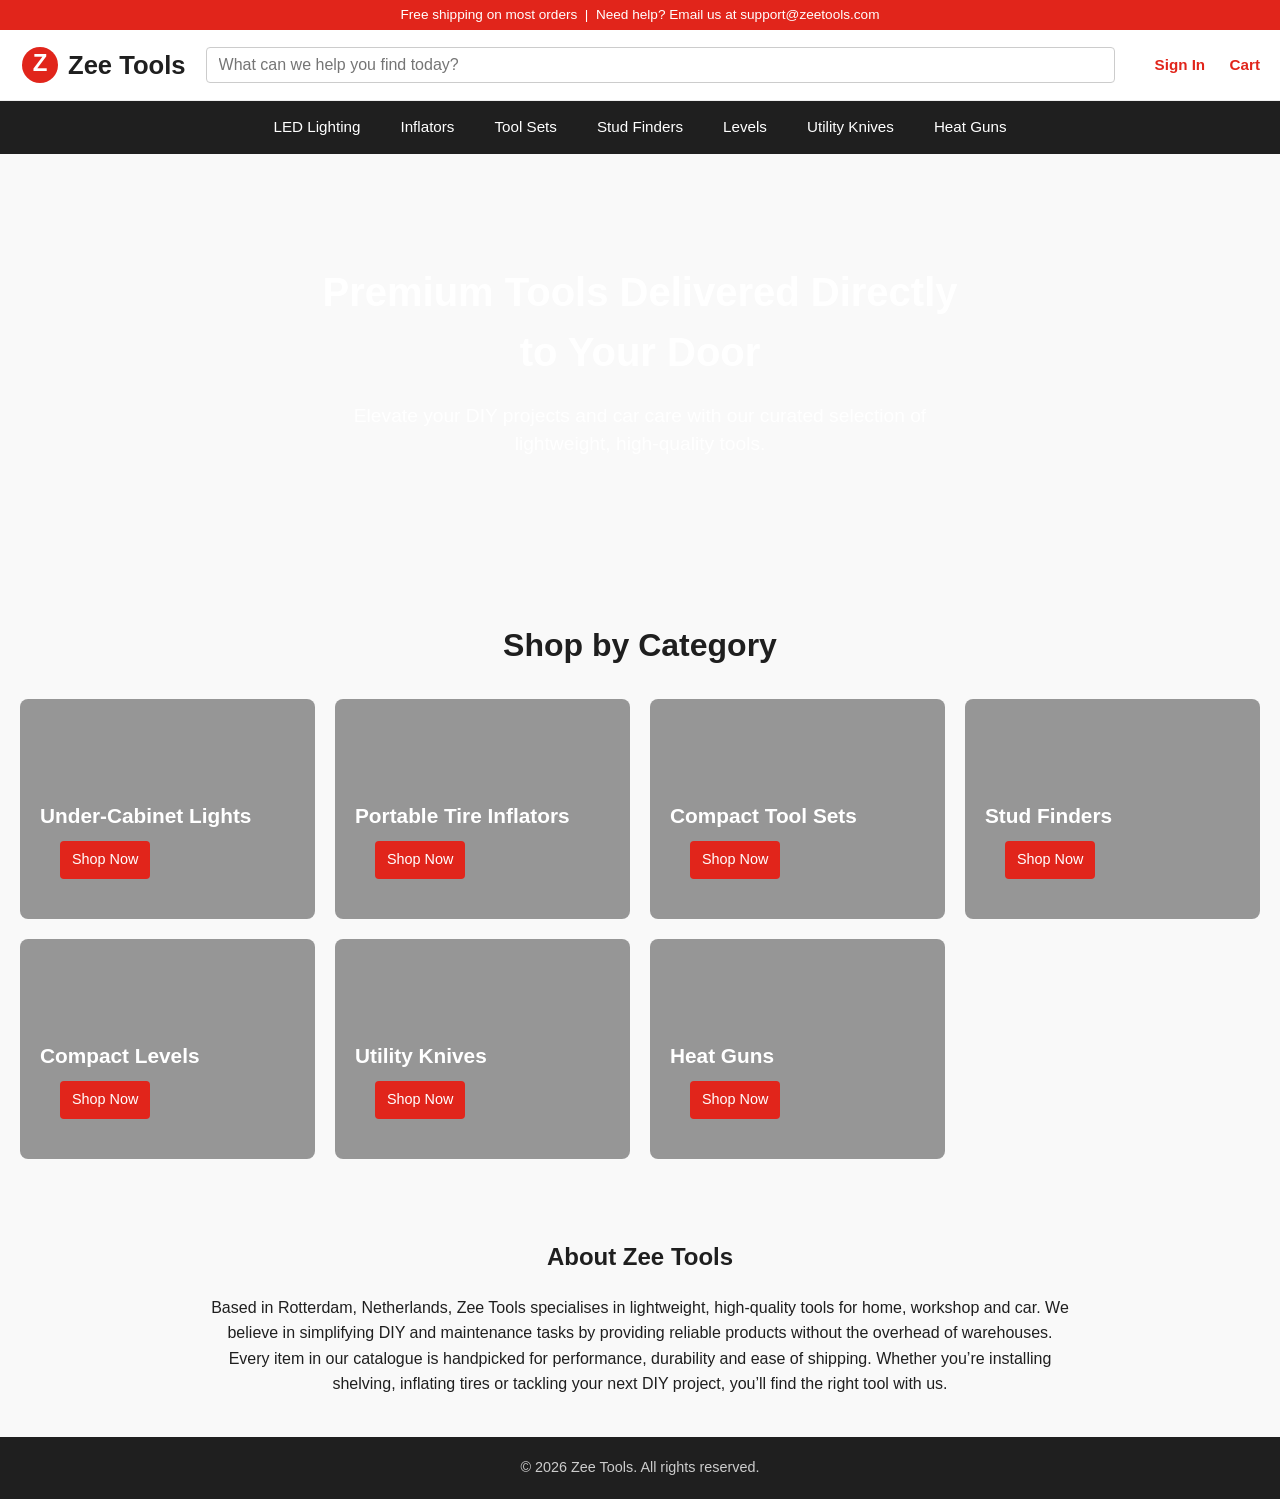
<file: index.html>
<!DOCTYPE html>
<html lang="en">
  <head>
    <meta charset="UTF-8" />
    <meta name="viewport" content="width=device-width, initial-scale=1.0" />
    <title>Zee Tools | Premium DIY & Car Care Tools</title>
    <link rel="stylesheet" href="style.css" />
  </head>
  <body>
    <!-- Top bar with announcement and contact info -->
    <div class="top-bar">
      Free shipping on most orders &nbsp;|&nbsp; Need help? Email us at support@zeetools.com
    </div>

    <!-- Header with logo, search bar and actions -->
    <header class="header">
      <a href="index.html" class="logo">
        <svg class="logo-icon" width="40" height="40" viewBox="0 0 40 40" xmlns="http://www.w3.org/2000/svg">
          <circle cx="20" cy="20" r="18" fill="#e1251b" />
          <text x="20" y="26" text-anchor="middle" fill="#fff" font-size="24" font-family="Arial" font-weight="bold">Z</text>
        </svg>
        <span>Zee Tools</span>
      </a>
      <input type="text" class="search-bar" placeholder="What can we help you find today?" />
      <div class="actions">
        <a href="#">Sign In</a>
        <a href="products.html">Cart</a>
      </div>
    </header>

    <!-- Navigation menu -->
    <nav class="nav">
      <a href="products.html#lights">LED Lighting</a>
      <a href="products.html#inflators">Inflators</a>
      <a href="products.html#toolsets">Tool Sets</a>
      <a href="products.html#studfinders">Stud Finders</a>
      <a href="products.html#levels">Levels</a>
      <a href="products.html#knives">Utility Knives</a>
      <a href="products.html#heatguns">Heat Guns</a>
    </nav>

    <!-- Hero slider -->
    <section class="hero-slider">
      <div class="slide" style="background-image: url('https://images.pexels.com/photos/11262210/pexels-photo-11262210.jpeg?auto=compress&cs=tinysrgb&dpr=2&h=650&w=1260');"></div>
      <div class="slide" style="background-image: url('https://images.pexels.com/photos/12996982/pexels-photo-12996982.jpeg?auto=compress&cs=tinysrgb&dpr=2&h=650&w=1260');"></div>
      <div class="slide" style="background-image: url('https://images.pexels.com/photos/162553/keys-workshop-mechanic-tools-162553.jpeg?auto=compress&cs=tinysrgb&dpr=2&h=650&w=1260');"></div>
      <div class="slide" style="background-image: url('https://images.pexels.com/photos/6025904/pexels-photo-6025904.jpeg?auto=compress&cs=tinysrgb&dpr=2&h=650&w=1260');"></div>
      <div class="hero-overlay">
        <h1>Premium Tools Delivered Directly to Your Door</h1>
        <p>Elevate your DIY projects and car care with our curated selection of lightweight, high‑quality tools.</p>
      </div>
    </section>

    <!-- Category showcase -->
    <section class="categories">
      <h2>Shop by Category</h2>
      <div class="category-grid">
        <div class="category-card" style="background-image: url('https://images.pexels.com/photos/11262210/pexels-photo-11262210.jpeg?auto=compress&cs=tinysrgb&dpr=2&h=650&w=940');">
          <div class="overlay">
            <h3>Under‑Cabinet Lights</h3>
            <a href="products.html#lights" class="button">Shop Now</a>
          </div>
        </div>
        <div class="category-card" style="background-image: url('https://images.pexels.com/photos/12996982/pexels-photo-12996982.jpeg?auto=compress&cs=tinysrgb&dpr=2&h=650&w=940');">
          <div class="overlay">
            <h3>Portable Tire Inflators</h3>
            <a href="products.html#inflators" class="button">Shop Now</a>
          </div>
        </div>
        <div class="category-card" style="background-image: url('https://images.pexels.com/photos/162553/keys-workshop-mechanic-tools-162553.jpeg?auto=compress&cs=tinysrgb&dpr=2&h=650&w=940');">
          <div class="overlay">
            <h3>Compact Tool Sets</h3>
            <a href="products.html#toolsets" class="button">Shop Now</a>
          </div>
        </div>
        <div class="category-card" style="background-image: url('https://images.pexels.com/photos/4792486/pexels-photo-4792486.jpeg?auto=compress&cs=tinysrgb&dpr=2&h=650&w=940');">
          <div class="overlay">
            <h3>Stud Finders</h3>
            <a href="products.html#studfinders" class="button">Shop Now</a>
          </div>
        </div>
        <div class="category-card" style="background-image: url('https://images.pexels.com/photos/5853931/pexels-photo-5853931.jpeg?auto=compress&cs=tinysrgb&dpr=2&h=650&w=940');">
          <div class="overlay">
            <h3>Compact Levels</h3>
            <a href="products.html#levels" class="button">Shop Now</a>
          </div>
        </div>
        <div class="category-card" style="background-image: url('https://images.pexels.com/photos/25839237/pexels-photo-25839237.jpeg?auto=compress&cs=tinysrgb&dpr=2&h=650&w=940');">
          <div class="overlay">
            <h3>Utility Knives</h3>
            <a href="products.html#knives" class="button">Shop Now</a>
          </div>
        </div>
        <div class="category-card" style="background-image: url('https://images.pexels.com/photos/6025904/pexels-photo-6025904.jpeg?auto=compress&cs=tinysrgb&dpr=2&h=650&w=940');">
          <div class="overlay">
            <h3>Heat Guns</h3>
            <a href="products.html#heatguns" class="button">Shop Now</a>
          </div>
        </div>
      </div>
    </section>

    <!-- About section -->
    <section class="about">
      <h2>About Zee Tools</h2>
      <p>
        Based in Rotterdam, Netherlands, Zee Tools specialises in lightweight, high‑quality tools for home, workshop and car.
        We believe in simplifying DIY and maintenance tasks by providing reliable products without the overhead of warehouses.
        Every item in our catalogue is handpicked for performance, durability and ease of shipping.
        Whether you’re installing shelving, inflating tires or tackling your next DIY project, you’ll find the right tool with us.
      </p>
    </section>

    <!-- Footer -->
    <footer>
      &copy; 2026 Zee Tools. All rights reserved.
    </footer>
  </body>
</html>
</file>
<file: style.css>
/* Zee Tools Website Styles */

/* CSS Variables for easy theme customization */
:root {
  --primary-color: #e1251b; /* red accent inspired by toolnut */
  --secondary-color: #1f1f1f; /* dark gray background for nav/footer */
  --light-background: #f9f9f9; /* page background */
  --text-color: #333; /* primary text color */
  --link-hover-color: #b71b1b; /* darker red for hover */
}

/* Reset & global styles */
* {
  box-sizing: border-box;
}

body {
  margin: 0;
  padding: 0;
  font-family: Arial, Helvetica, sans-serif;
  background: var(--light-background);
  color: var(--text-color);
  line-height: 1.5;
}

/* Top bar for promotional text and contact info */
.top-bar {
  background: var(--primary-color);
  color: #fff;
  font-size: 0.85rem;
  padding: 5px 20px;
  text-align: center;
}

/* Header with logo, search and actions */
.header {
  display: flex;
  align-items: center;
  justify-content: space-between;
  padding: 15px 20px;
  background: #fff;
  border-bottom: 1px solid #eee;
}
.header .logo {
  font-size: 2rem;
  font-weight: bold;
  color: var(--primary-color);
  text-decoration: none;
}
.header .search-bar {
  flex-grow: 1;
  margin: 0 20px;
  padding: 8px 12px;
  border: 1px solid #ccc;
  border-radius: 4px;
  font-size: 1rem;
}
.header .actions a {
  margin-left: 20px;
  color: var(--primary-color);
  text-decoration: none;
  font-weight: bold;
  font-size: 0.95rem;
}
.header .actions a:hover {
  color: var(--link-hover-color);
}

/* Logo styling */
.logo {
  display: flex;
  align-items: center;
  text-decoration: none;
}
.logo-icon {
  margin-right: 8px;
}
.logo span {
  font-size: 1.6rem;
  font-weight: bold;
  color: var(--secondary-color);
}

/* Navigation bar */
.nav {
  background: var(--secondary-color);
  display: flex;
  flex-wrap: wrap;
  justify-content: center;
}
.nav a {
  color: #fff;
  padding: 15px 20px;
  text-decoration: none;
  font-size: 0.95rem;
  display: block;
}
.nav a:hover {
  background: var(--primary-color);
}

/* Hero slider styles */
.hero-slider {
  position: relative;
  width: 100%;
  height: 400px;
  overflow: hidden;
  color: #fff;
}
.hero-slider .slide {
  position: absolute;
  top: 0;
  left: 0;
  width: 100%;
  height: 100%;
  background-size: cover;
  background-position: center;
  opacity: 0;
  transition: opacity 1s ease-in-out;
}
.hero-slider .slide.active {
  opacity: 1;
}
.hero-slider .hero-overlay {
  position: absolute;
  top: 50%;
  left: 50%;
  transform: translate(-50%, -50%);
  text-align: center;
  z-index: 1;
}
.hero-slider .hero-overlay h1 {
  font-size: 2.5rem;
  margin-bottom: 10px;
}
.hero-slider .hero-overlay p {
  font-size: 1.2rem;
}
.hero-slider .slide::before {
  content: '';
  position: absolute;
  top: 0;
  left: 0;
  width: 100%;
  height: 100%;
  background: rgba(0, 0, 0, 0.4);
}

/* Category section */
.categories {
  padding: 40px 20px;
}
.categories h2 {
  text-align: center;
  font-size: 2rem;
  margin-bottom: 30px;
  color: var(--secondary-color);
}
.category-grid {
  display: grid;
  grid-template-columns: repeat(auto-fit, minmax(250px, 1fr));
  gap: 20px;
}
.category-card {
  position: relative;
  height: 220px;
  border-radius: 8px;
  overflow: hidden;
  background-size: cover;
  background-position: center;
}
.category-card .overlay {
  position: absolute;
  top: 0;
  left: 0;
  width: 100%;
  height: 100%;
  display: flex;
  flex-direction: column;
  justify-content: flex-end;
  padding: 20px;
  background: rgba(0, 0, 0, 0.4);
  color: #fff;
}
.category-card h3 {
  margin: 0;
  font-size: 1.3rem;
}
.category-card a.button {
  margin-top: 10px;
  align-self: flex-start;
  background: var(--primary-color);
  padding: 8px 12px;
  border-radius: 4px;
  text-decoration: none;
  color: #fff;
  font-size: 0.9rem;
}
.category-card a.button:hover {
  background: var(--link-hover-color);
}

/* About section */
.about {
  max-width: 900px;
  margin: 40px auto;
  padding: 0 20px;
  text-align: center;
  color: var(--secondary-color);
}
.about p {
  font-size: 1rem;
  line-height: 1.6;
}

/* Product grid (reused on products page) */
.product-container {
  max-width: 1200px;
  margin: 0 auto;
  padding: 20px;
}
.card-grid {
  display: flex;
  flex-wrap: wrap;
  gap: 20px;
  justify-content: center;
}
.card {
  background: #fff;
  border-radius: 8px;
  box-shadow: 0 2px 6px rgba(0, 0, 0, 0.1);
  overflow: hidden;
  width: 300px;
  display: flex;
  flex-direction: column;
}
.card img {
  width: 100%;
  height: 180px;
  object-fit: cover;
}
.card-content {
  padding: 15px 20px;
  flex-grow: 1;
  display: flex;
  flex-direction: column;
}
.card-content h3 {
  margin: 0 0 10px;
  font-size: 1.2rem;
  color: var(--secondary-color);
}
.card-content p {
  margin: 0 0 10px;
  flex-grow: 1;
}
.card-content .price {
  font-weight: bold;
  color: var(--primary-color);
}
.button {
  background: var(--primary-color);
  color: #fff;
  border: none;
  padding: 10px 15px;
  margin: 0 20px 20px;
  border-radius: 4px;
  cursor: pointer;
  font-size: 1rem;
  text-align: center;
  text-decoration: none;
}
.button:hover {
  background: var(--link-hover-color);
}

/* Cart summary */
.cart-summary {
  margin-top: 40px;
  background: #fff;
  padding: 20px;
  border-radius: 8px;
  box-shadow: 0 2px 6px rgba(0, 0, 0, 0.1);
}
.cart-summary h2 {
  margin-top: 0;
  color: var(--secondary-color);
}
.cart-summary table {
  width: 100%;
  border-collapse: collapse;
}
.cart-summary th,
.cart-summary td {
  padding: 8px;
  border-bottom: 1px solid #ddd;
  text-align: left;
  font-size: 0.95rem;
}
.cart-summary tfoot td {
  font-weight: bold;
}

/* Footer */
footer {
  background: var(--secondary-color);
  color: #ccc;
  text-align: center;
  padding: 20px;
  margin-top: 40px;
  font-size: 0.9rem;
}

/* Responsive design */
@media (max-width: 768px) {
  .header {
    flex-direction: column;
    align-items: flex-start;
  }
  .header .search-bar {
    margin: 10px 0;
    width: 100%;
  }
  .nav a {
    padding: 12px 10px;
    font-size: 0.85rem;
  }
  .category-card {
    height: 180px;
  }
  .card {
    width: 100%;
  }
}
</file>
